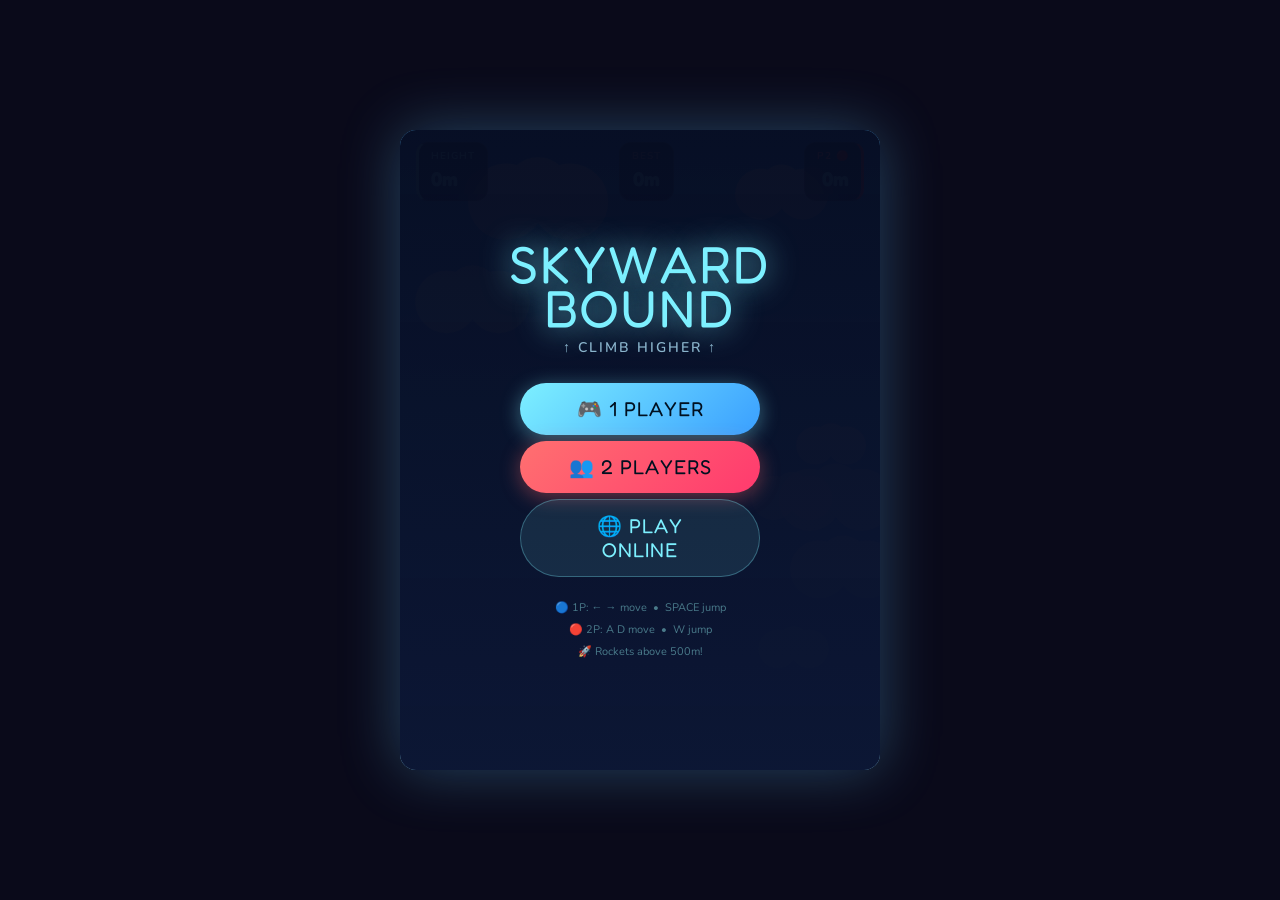
<file: index.html>
<!DOCTYPE html>
<html lang="en">

<head>
  <meta charset="UTF-8">
  <meta name="viewport" content="width=device-width, initial-scale=1.0, maximum-scale=1.0, user-scalable=no">
  <meta name="apple-mobile-web-app-capable" content="yes">
  <meta name="apple-mobile-web-app-status-bar-style" content="black-translucent">
  <meta name="theme-color" content="#0a0a1a">
  <title>Skyward Bound</title>
  <style>
    @import url('https://fonts.googleapis.com/css2?family=Fredoka+One&family=Nunito:wght@400;600;700;800&display=swap');

    * {
      margin: 0;
      padding: 0;
      box-sizing: border-box;
      -webkit-tap-highlight-color: transparent;
    }

    html,
    body {
      width: 100%;
      height: 100%;
      background: #0a0a1a;
      overflow: hidden;
      touch-action: none;
      font-family: 'Nunito', sans-serif;
      user-select: none;
      -webkit-user-select: none;
    }

    body {
      display: flex;
      justify-content: center;
      align-items: center;
    }

    #gameWrapper {
      position: relative;
      /* Fill screen on mobile, cap at 480x640 on desktop */
      width: min(100vw, calc(100vh * 0.75));
      height: min(100vh, calc(100vw * 1.333));
      max-width: 480px;
      max-height: 640px;
      overflow: hidden;
      border-radius: clamp(0px, 2vw, 16px);
      box-shadow: 0 0 60px rgba(100, 200, 255, 0.3);
    }

    canvas {
      display: block;
      width: 100%;
      height: 100%;
    }

    #hud {
      position: absolute;
      top: 0;
      left: 0;
      right: 0;
      padding: 12px 16px;
      display: flex;
      justify-content: space-between;
      align-items: flex-start;
      pointer-events: none;
      z-index: 10;
    }

    .hud-box {
      background: rgba(0, 0, 0, 0.45);
      backdrop-filter: blur(8px);
      border: 1px solid rgba(255, 255, 255, 0.15);
      border-radius: 12px;
      padding: 6px 12px;
      color: #fff;
      font-size: 13px;
      font-weight: 700;
      line-height: 1.5;
    }

    .hud-val {
      font-family: 'Fredoka One', cursive;
      font-size: 20px;
      color: #7df0ff;
    }

    .hud-label {
      font-size: 10px;
      color: #aaa;
      text-transform: uppercase;
      letter-spacing: 1px;
    }

    #powerupHud {
      position: absolute;
      bottom: 140px;
      right: 10px;
      display: flex;
      flex-direction: column;
      gap: 4px;
      z-index: 10;
      pointer-events: none;
    }

    .powerup-pill {
      background: rgba(0, 0, 0, 0.5);
      border: 1px solid rgba(255, 255, 255, 0.2);
      border-radius: 20px;
      padding: 4px 10px;
      font-size: 12px;
      font-weight: 700;
      color: #fff;
      display: flex;
      align-items: center;
      gap: 6px;
      animation: popIn 0.2s ease;
    }

    @keyframes popIn {
      from {
        transform: scale(0.7);
        opacity: 0;
      }

      to {
        transform: scale(1);
        opacity: 1;
      }
    }

    #overlay {
      position: absolute;
      inset: 0;
      display: flex;
      flex-direction: column;
      align-items: center;
      justify-content: center;
      z-index: 20;
      background: linear-gradient(180deg, rgba(5, 10, 30, 0.97) 0%, rgba(10, 20, 50, 0.99) 100%);
      padding: 16px;
      overflow-y: auto;
      transition: opacity 0.3s;
    }

    #overlay.hidden {
      opacity: 0;
      pointer-events: none;
    }

    .overlay-title {
      font-family: 'Fredoka One', cursive;
      font-size: clamp(36px, 10vw, 52px);
      color: #7df0ff;
      text-shadow: 0 0 30px rgba(125, 240, 255, 0.8);
      line-height: 1;
      margin-bottom: 4px;
      letter-spacing: 2px;
    }

    .overlay-sub {
      font-size: clamp(11px, 3vw, 14px);
      color: #8ab4cc;
      margin-bottom: 20px;
      font-weight: 600;
      letter-spacing: 2px;
      text-transform: uppercase;
      text-align: center;
    }

    .stat-row {
      display: flex;
      gap: 12px;
      margin-bottom: 16px;
      flex-wrap: wrap;
      justify-content: center;
    }

    .stat-box {
      background: rgba(125, 240, 255, 0.08);
      border: 1px solid rgba(125, 240, 255, 0.2);
      border-radius: 14px;
      padding: 10px 16px;
      text-align: center;
      min-width: 80px;
    }

    .stat-num {
      font-family: 'Fredoka One', cursive;
      font-size: clamp(22px, 6vw, 28px);
      color: #7df0ff;
    }

    .stat-lbl {
      font-size: 10px;
      color: #6a8a9a;
      text-transform: uppercase;
      letter-spacing: 1px;
    }

    .new-best {
      font-family: 'Fredoka One', cursive;
      font-size: 18px;
      color: #ffd700;
      text-shadow: 0 0 20px rgba(255, 215, 0, 0.6);
      margin-bottom: 12px;
      animation: goldPulse 1s ease infinite alternate;
    }

    @keyframes goldPulse {
      from {
        opacity: 0.7;
      }

      to {
        opacity: 1;
      }
    }

    .btn {
      background: linear-gradient(135deg, #7df0ff, #3a9fff);
      color: #001020;
      border: none;
      border-radius: 50px;
      padding: 14px 40px;
      font-family: 'Fredoka One', cursive;
      font-size: 20px;
      cursor: pointer;
      letter-spacing: 1px;
      margin: 6px;
      transition: transform 0.12s, box-shadow 0.12s;
      box-shadow: 0 4px 20px rgba(125, 240, 255, 0.4);
      min-height: 52px;
      touch-action: manipulation;
    }

    .btn:active {
      transform: scale(0.95);
    }

    .btn-secondary {
      background: rgba(255, 255, 255, 0.08);
      color: #7df0ff;
      border: 1px solid rgba(125, 240, 255, 0.3);
      box-shadow: none;
    }

    /* ── TOUCH CONTROLS ───────────────────────────────────────── */
    #touchControls {
      position: absolute;
      bottom: 0;
      left: 0;
      right: 0;
      height: 130px;
      pointer-events: none;
      z-index: 20;
      display: none;
      /* shown only on touch devices */
    }

    /* 1P layout: left d-pad + right jump */
    #touchControls.show-1p,
    #touchControls.show-online {
      display: block;
    }

    /* 2P layout: P1 left side + P2 right side */
    #touchControls.show-2p {
      display: block;
    }

    .tc-btn {
      position: absolute;
      border-radius: 50%;
      background: rgba(255, 255, 255, 0.12);
      border: 2px solid rgba(255, 255, 255, 0.25);
      display: flex;
      align-items: center;
      justify-content: center;
      font-size: 22px;
      pointer-events: all;
      touch-action: none;
      transition: background 0.08s;
      -webkit-tap-highlight-color: transparent;
      cursor: pointer;
    }

    .tc-btn:active,
    .tc-btn.pressed {
      background: rgba(125, 240, 255, 0.35);
      border-color: rgba(125, 240, 255, 0.7);
    }

    .tc-btn.p2-color:active,
    .tc-btn.p2-color.pressed {
      background: rgba(255, 100, 100, 0.35);
      border-color: rgba(255, 130, 130, 0.7);
    }

    /* 1P / Online: left arrow, right arrow, jump */
    #tc-left {
      width: 64px;
      height: 64px;
      bottom: 50px;
      left: 24px;
    }

    #tc-right {
      width: 64px;
      height: 64px;
      bottom: 50px;
      left: 100px;
    }

    #tc-jump {
      width: 72px;
      height: 72px;
      bottom: 44px;
      right: 28px;
      background: rgba(125, 240, 255, 0.15);
      border-color: rgba(125, 240, 255, 0.4);
    }

    /* 2P: P1 buttons on left, P2 buttons on right */
    #tc-p1-left {
      width: 54px;
      height: 54px;
      bottom: 56px;
      left: 10px;
    }

    #tc-p1-right {
      width: 54px;
      height: 54px;
      bottom: 56px;
      left: 74px;
    }

    #tc-p1-jump {
      width: 60px;
      height: 60px;
      bottom: 52px;
      left: 148px;
      background: rgba(125, 240, 255, 0.15);
      border-color: rgba(125, 240, 255, 0.4);
    }

    #tc-p2-left {
      width: 54px;
      height: 54px;
      bottom: 56px;
      right: 138px;
    }

    #tc-p2-right {
      width: 54px;
      height: 54px;
      bottom: 56px;
      right: 74px;
    }

    #tc-p2-jump {
      width: 60px;
      height: 60px;
      bottom: 52px;
      right: 10px;
      background: rgba(255, 100, 100, 0.15);
      border-color: rgba(255, 130, 130, 0.4);
    }

    /* Charge hint dot (shows when holding jump) */
    .tc-btn.charging {
      animation: pulse 0.4s infinite alternate;
    }

    @keyframes pulse {
      from {
        box-shadow: 0 0 0 0 rgba(125, 240, 255, 0.4);
      }

      to {
        box-shadow: 0 0 0 12px rgba(125, 240, 255, 0);
      }
    }

    #controls-hint {
      position: absolute;
      bottom: 8px;
      left: 50%;
      transform: translateX(-50%);
      font-size: 10px;
      color: rgba(255, 255, 255, 0.25);
      pointer-events: none;
      z-index: 10;
      white-space: nowrap;
    }

    #comboDisplay {
      position: absolute;
      top: 80px;
      left: 50%;
      transform: translateX(-50%);
      font-family: 'Fredoka One', cursive;
      font-size: 22px;
      color: #ffd700;
      text-shadow: 0 0 15px rgba(255, 215, 0, 0.8);
      pointer-events: none;
      z-index: 10;
      opacity: 0;
      transition: opacity 0.3s;
    }

    #chargeBar {
      position: absolute;
      bottom: 138px;
      left: 50%;
      transform: translateX(-50%);
      width: 120px;
      height: 10px;
      background: rgba(0, 0, 0, 0.4);
      border: 1px solid rgba(255, 255, 255, 0.2);
      border-radius: 10px;
      overflow: hidden;
      pointer-events: none;
      z-index: 10;
      opacity: 0;
      transition: opacity 0.2s;
    }

    #chargeBarFill {
      height: 100%;
      background: linear-gradient(90deg, #7df0ff, #ff7d3a);
      border-radius: 10px;
      width: 0%;
      transition: width 0.05s;
    }

    /* Overlay buttons bigger on mobile */
    #overlay {
      position: absolute;
      inset: 0;
      background: linear-gradient(180deg, rgba(5, 10, 30, 0.97) 0%, rgba(10, 20, 50, 0.99) 100%);
      display: flex;
      flex-direction: column;
      align-items: center;
      justify-content: center;
      z-index: 20;
      padding: 16px;
      overflow-y: auto;
    }

    #overlay.hidden {
      display: none;
    }

    #modeButtons {
      display: flex;
      flex-direction: column;
      align-items: center;
      gap: 4px;
      width: 100%;
    }

    #modeButtons .btn {
      width: min(260px, 85%);
      font-size: clamp(16px, 4vw, 20px);
    }

    .btn-sm {
      background: linear-gradient(135deg, #7df0ff, #3a9fff);
      color: #001020;
      border: none;
      border-radius: 50px;
      padding: 10px 24px;
      font-family: 'Fredoka One', cursive;
      font-size: 15px;
      cursor: pointer;
      margin-top: 6px;
      touch-action: manipulation;
      min-height: 44px;
    }

    .btn-sm:active {
      transform: scale(0.95);
    }

    .btn-sm:disabled {
      opacity: 0.4;
    }

    #onlineLobby {
      position: absolute;
      inset: 0;
      background: rgba(5, 10, 30, 0.97);
      backdrop-filter: blur(8px);
      display: flex;
      flex-direction: column;
      align-items: center;
      justify-content: center;
      z-index: 30;
      color: #fff;
      gap: 10px;
      padding: 16px;
      overflow-y: auto;
    }

    #onlineLobby.hidden {
      display: none;
    }

    .lobby-title {
      font-family: 'Fredoka One', cursive;
      font-size: clamp(20px, 5vw, 26px);
      color: #7df0ff;
    }

    .lobby-sub {
      font-size: 11px;
      color: #5a8a9a;
      letter-spacing: 1px;
      text-transform: uppercase;
    }

    .lobby-section {
      background: rgba(125, 240, 255, 0.06);
      border: 1px solid rgba(125, 240, 255, 0.18);
      border-radius: 14px;
      padding: 12px 16px;
      width: 100%;
      max-width: 320px;
      text-align: center;
    }

    .lobby-section h3 {
      font-size: 11px;
      color: #7df0ff;
      letter-spacing: 1px;
      text-transform: uppercase;
      margin-bottom: 8px;
    }

    .code-display {
      font-family: 'Fredoka One', cursive;
      font-size: clamp(24px, 6vw, 32px);
      color: #fff;
      letter-spacing: 6px;
      background: rgba(0, 0, 0, 0.4);
      border-radius: 10px;
      padding: 6px 14px;
      margin: 6px auto;
      display: inline-block;
      border: 1px solid rgba(125, 240, 255, 0.3);
    }

    .lobby-input {
      background: rgba(0, 0, 0, 0.5);
      border: 1px solid rgba(125, 240, 255, 0.3);
      border-radius: 10px;
      color: #fff;
      font-family: 'Fredoka One', cursive;
      font-size: clamp(20px, 5vw, 24px);
      letter-spacing: 4px;
      text-align: center;
      padding: 8px 10px;
      width: 160px;
      outline: none;
      text-transform: uppercase;
      min-height: 48px;
    }

    .lobby-input:focus {
      border-color: #7df0ff;
    }

    .lobby-status {
      font-size: 12px;
      color: #aaa;
      min-height: 16px;
      margin-top: 4px;
    }

    .status-ok {
      color: #7dff9a;
    }

    .status-err {
      color: #ff7070;
    }

    .status-wait {
      color: #ffd700;
    }

    .copy-btn {
      background: rgba(125, 240, 255, 0.12);
      border: 1px solid rgba(125, 240, 255, 0.25);
      color: #7df0ff;
      border-radius: 8px;
      padding: 6px 12px;
      font-size: 12px;
      cursor: pointer;
      margin-left: 6px;
      font-weight: 700;
      min-height: 36px;
    }

    #networkIndicator {
      position: absolute;
      top: 8px;
      left: 50%;
      transform: translateX(-50%);
      font-size: 11px;
      color: #7dff9a;
      background: rgba(0, 0, 0, 0.5);
      border-radius: 20px;
      padding: 2px 10px;
      pointer-events: none;
      z-index: 11;
      display: none;
    }
  </style>
</head>

<body>

  <div id="gameWrapper">
    <canvas id="canvas" width="480" height="640"></canvas>
    <div id="networkIndicator">🌐 Online</div>

    <!-- TOUCH CONTROLS — shown only on mobile -->
    <div id="touchControls">
      <!-- 1P / Online layout -->
      <button class="tc-btn" id="tc-left" ontouchstart="tcDown('p1l')" ontouchend="tcUp('p1l')">◀</button>
      <button class="tc-btn" id="tc-right" ontouchstart="tcDown('p1r')" ontouchend="tcUp('p1r')">▶</button>
      <button class="tc-btn" id="tc-jump" ontouchstart="tcDown('p1j')" ontouchend="tcUp('p1j')">▲</button>
      <!-- 2P layout (hidden by default, shown in 2P mode) -->
      <button class="tc-btn" id="tc-p1-left" ontouchstart="tcDown('p1l')" ontouchend="tcUp('p1l')"
        style="display:none">◀</button>
      <button class="tc-btn" id="tc-p1-right" ontouchstart="tcDown('p1r')" ontouchend="tcUp('p1r')"
        style="display:none">▶</button>
      <button class="tc-btn" id="tc-p1-jump" ontouchstart="tcDown('p1j')" ontouchend="tcUp('p1j')"
        style="display:none">▲</button>
      <button class="tc-btn p2-color" id="tc-p2-left" ontouchstart="tcDown('p2l')" ontouchend="tcUp('p2l')"
        style="display:none">◀</button>
      <button class="tc-btn p2-color" id="tc-p2-right" ontouchstart="tcDown('p2r')" ontouchend="tcUp('p2r')"
        style="display:none">▶</button>
      <button class="tc-btn p2-color" id="tc-p2-jump" ontouchstart="tcDown('p2j')" ontouchend="tcUp('p2j')"
        style="display:none">▲</button>
    </div>

    <!-- ONLINE LOBBY SCREEN -->
    <div id="onlineLobby" class="hidden">
      <div class="lobby-title">🌐 ONLINE MATCH</div>
      <div class="lobby-sub">Connect two players across the internet</div>

      <div class="lobby-section">
        <h3>🔵 Host — Create Room</h3>
        <div class="lobby-status" id="hostStatus">Click to generate your room code</div>
        <div id="codeWrap" style="display:none">
          <div class="code-display" id="myCode">----</div>
          <button class="copy-btn" onclick="copyCode()">Copy Link</button>
        </div>
        <button class="btn-sm" id="hostBtn" onclick="hostGame()">Generate Code</button>
      </div>

      <div style="color:#334;font-size:11px;letter-spacing:2px">— OR —</div>

      <div class="lobby-section">
        <h3>🔴 Join — Enter Room Code</h3>
        <input class="lobby-input" id="joinCodeInput" maxlength="4" placeholder="XXXX"
          oninput="this.value=this.value.toUpperCase()">
        <br>
        <button class="btn-sm" id="joinBtn" onclick="joinGame()">Join Game</button>
        <div class="lobby-status" id="joinStatus"></div>
      </div>

      <button class="btn-sm"
        style="background:rgba(255,255,255,0.08);color:#7df0ff;border:1px solid rgba(125,240,255,0.2);margin-top:4px"
        onclick="closeLobby()">← Back to Local</button>
    </div>

    <div id="hud">
      <div class="hud-box" style="border-left:3px solid #7df0ff">
        <div class="hud-label" id="p1Label" style="color:#7df0ff">HEIGHT</div>
        <div class="hud-val" id="heightVal">0m</div>
      </div>
      <div class="hud-box" style="text-align:center">
        <div class="hud-label">Best</div>
        <div class="hud-val" id="bestVal">0m</div>
      </div>
      <div class="hud-box" id="p2HudBox" style="text-align:right;border-right:3px solid #ff7070">
        <div class="hud-label" style="color:#ff9090">P2 🔴</div>
        <div class="hud-val" id="height2Val">0m</div>
      </div>
    </div>

    <div id="comboDisplay"></div>
    <div id="powerupHud"></div>
    <div id="chargeBar">
      <div id="chargeBarFill"></div>
    </div>

    <div id="controls-hint">
      P1: ← → + SPACE &nbsp;|&nbsp; P2: A D + W
    </div>

    <div id="overlay">
      <div class="overlay-title" id="overlayTitle">SKYWARD</div>
      <div class="overlay-title" style="margin-top:-12px">BOUND</div>
      <div class="overlay-sub" id="overlaySub">↑ Climb Higher ↑</div>

      <!-- End-of-game stats (shown after death) -->
      <div class="stat-row" id="statRow" style="display:none">
        <div class="stat-box" id="statWinnerBox" style="display:none;border-color:rgba(125,240,255,0.4)">
          <div class="stat-num" id="endWinner" style="font-size:20px">—</div>
          <div class="stat-lbl">Winner</div>
        </div>
        <div class="stat-box">
          <div class="stat-num" id="endHeight">0</div>
          <div class="stat-lbl" id="endHeightLbl">Height</div>
        </div>
        <div class="stat-box" id="endHeight2Box" style="display:none">
          <div class="stat-num" id="endHeight2">0</div>
          <div class="stat-lbl">P2 Height</div>
        </div>
      </div>
      <div class="new-best" id="newBest" style="display:none">🏆 NEW BEST!</div>

      <!-- Mode buttons (shown on title / after game) -->
      <div id="modeButtons">
        <button class="btn" id="play1Btn" style="display:block;width:240px;margin:6px auto">🎮 1 PLAYER</button>
        <button class="btn" id="play2Btn"
          style="display:block;width:240px;margin:6px auto;background:linear-gradient(135deg,#ff7070,#ff3a6e);box-shadow:0 4px 20px rgba(255,100,100,0.4)">👥
          2 PLAYERS</button>
        <button class="btn" id="onlineBtn"
          style="display:block;width:240px;margin:6px auto;background:rgba(125,240,255,0.1);color:#7df0ff;border:1px solid rgba(125,240,255,0.3);box-shadow:none">🌐
          PLAY ONLINE</button>
      </div>

      <!-- Shown after a game ends — play again in same mode -->
      <button class="btn" id="playAgainBtn" style="display:none;width:220px">▶ PLAY AGAIN</button>
      <button class="btn" id="backToMenuBtn"
        style="display:none;width:220px;margin-top:4px;background:rgba(255,255,255,0.07);color:#aaa;border:1px solid rgba(255,255,255,0.12);box-shadow:none">☰
        Main Menu</button>

      <div style="color:#4a7a8a;font-size:11px;margin-top:14px;text-align:center;line-height:2" id="controlsText">
        🔵 1P: ← → move &nbsp;•&nbsp; SPACE jump<br>
        🔴 2P: A D move &nbsp;•&nbsp; W jump<br>
        🚀 Rockets above 500m!
      </div>
    </div>
  </div>

  <script>
    const canvas = document.getElementById('canvas');
    const ctx = canvas.getContext('2d');
    const W = 480, H = 640;

    // ─── PHYSICS ───────────────────────────────────────────────────────────
    const PHYS = {
      GRAVITY: 0.32, MAX_FALL: 11, MOVE_SPEED: 52,
      JUMP: -11.5, CHARGE_MAX: -17,
      CHARGE_FRAMES: 45, COYOTE: 8, JUMP_BUFFER: 10,
      WALL_JUMP_X: 3.5, WALL_JUMP_Y: -10.5, WALL_SLIDE: 1.2,
      FRICTION: 0.58, AIR_FRICTION: 0.65
    };

    // ─── INPUT ─────────────────────────────────────────────────────────────
    const keys = {};
    const justPressed = {};
    const justReleased = {};
    document.addEventListener('keydown', e => {
      if (!keys[e.code]) justPressed[e.code] = true;
      keys[e.code] = true;
      if (['Space', 'ArrowUp', 'ArrowLeft', 'ArrowRight', 'KeyW', 'KeyA', 'KeyD'].includes(e.code)) {
        e.preventDefault();
        initAudio();
      }
    });
    document.addEventListener('keyup', e => {
      keys[e.code] = false;
      justReleased[e.code] = true;
    });

    // Touch support — buttons + swipe
    let touchLeft = false, touchRight = false, touchJump = false, touchJustJump = false;
    let tcP2Left = false, tcP2Right = false, tcP2Jump = false, tcP2JustJump = false;

    function tcDown(id) {
      initAudio();
      if (id === 'p1l') touchLeft = true;
      else if (id === 'p1r') touchRight = true;
      else if (id === 'p1j') { touchJump = true; touchJustJump = true; }
      else if (id === 'p2l') tcP2Left = true;
      else if (id === 'p2r') tcP2Right = true;
      else if (id === 'p2j') { tcP2Jump = true; tcP2JustJump = true; }
      // visual feedback
      const el = document.getElementById('tc-' + id.replace('p1l', 'left').replace('p1r', 'right').replace('p1j', 'jump')
        .replace('p2l', 'p2-left').replace('p2r', 'p2-right').replace('p2j', 'p2-jump'));
      if (el) el.classList.add('pressed');
    }
    function tcUp(id) {
      if (id === 'p1l') touchLeft = false;
      else if (id === 'p1r') touchRight = false;
      else if (id === 'p1j') touchJump = false;
      else if (id === 'p2l') tcP2Left = false;
      else if (id === 'p2r') tcP2Right = false;
      else if (id === 'p2j') tcP2Jump = false;
      const el = document.getElementById('tc-' + id.replace('p1l', 'left').replace('p1r', 'right').replace('p1j', 'jump')
        .replace('p2l', 'p2-left').replace('p2r', 'p2-right').replace('p2j', 'p2-jump'));
      if (el) el.classList.remove('pressed');
    }

    // Detect touch device and show/update touch controls
    let isTouchDevice = false;
    function detectTouch() {
      isTouchDevice = true;
      updateTouchLayout();
    }
    window.addEventListener('touchstart', detectTouch, { once: true, passive: true });

    function updateTouchLayout() {
      const tc = document.getElementById('touchControls');
      if (!isTouchDevice || !gameRunning) { tc.classList.remove('show-1p', 'show-2p', 'show-online'); return; }
      const is2p = gameMode === '2p';
      // 1P buttons
      ['tc-left', 'tc-right', 'tc-jump'].forEach(id => {
        document.getElementById(id).style.display = is2p ? 'none' : '';
      });
      // 2P buttons
      ['tc-p1-left', 'tc-p1-right', 'tc-p1-jump', 'tc-p2-left', 'tc-p2-right', 'tc-p2-jump'].forEach(id => {
        document.getElementById(id).style.display = is2p ? '' : 'none';
      });
      tc.className = is2p ? 'show-2p' : (gameMode === 'online' ? 'show-online' : 'show-1p');
    }

    // Prevent canvas scrolling on mobile
    canvas.addEventListener('touchstart', e => e.preventDefault(), { passive: false });
    canvas.addEventListener('touchmove', e => e.preventDefault(), { passive: false });

    // ─── UTILS ─────────────────────────────────────────────────────────────
    function rand(a, b) { return a + Math.random() * (b - a); }
    function clamp(v, a, b) { return Math.max(a, Math.min(b, v)); }
    function lerp(a, b, t) { return a + (b - a) * t; }

    // ─── PARTICLES ─────────────────────────────────────────────────────────
    const particles = [];
    function spawnParticles(x, y, color, count = 8, opts = {}) {
      for (let i = 0; i < count; i++) {
        const angle = rand(0, Math.PI * 2);
        const speed = rand(opts.minSpeed || 1, opts.maxSpeed || 5);
        particles.push({
          x, y,
          vx: Math.cos(angle) * speed,
          vy: Math.sin(angle) * speed + (opts.upBias || 0),
          life: 1, decay: rand(0.03, 0.07),
          size: rand(opts.minSize || 2, opts.maxSize || 5),
          color, gravity: opts.gravity !== undefined ? opts.gravity : 0.15
        });
      }
    }

    function updateParticles() {
      for (let i = particles.length - 1; i >= 0; i--) {
        const p = particles[i];
        p.x += p.vx; p.y += p.vy;
        p.vy += p.gravity;
        p.life -= p.decay;
        if (p.life <= 0) particles.splice(i, 1);
      }
    }

    function drawParticles() {
      for (const p of particles) {
        ctx.save();
        ctx.globalAlpha = p.life;
        ctx.fillStyle = p.color;
        ctx.beginPath();
        ctx.arc(p.x, p.y, p.size * p.life, 0, Math.PI * 2);
        ctx.fill();
        ctx.restore();
      }
    }

    // ─── FLOATING TEXT ─────────────────────────────────────────────────────
    const floatTexts = [];
    function spawnFloatText(txt, x, y, color = '#ffd700') {
      floatTexts.push({ txt, x, y, life: 1, vy: -1.5, color });
    }
    function updateFloatTexts() {
      for (let i = floatTexts.length - 1; i >= 0; i--) {
        const f = floatTexts[i]; f.y += f.vy; f.life -= 0.025;
        if (f.life <= 0) floatTexts.splice(i, 1);
      }
    }
    function drawFloatTexts(camY) {
      for (const f of floatTexts) {
        ctx.save();
        ctx.globalAlpha = f.life;
        ctx.fillStyle = f.color;
        ctx.font = "bold 16px 'Fredoka One', cursive";
        ctx.textAlign = 'center';
        ctx.fillText(f.txt, f.x, f.y - camY);
        ctx.restore();
      }
    }

    // ─── SCREEN SHAKE ──────────────────────────────────────────────────────
    let shakeIntensity = 0, shakeDuration = 0;
    function screenShake(intensity, duration) {
      shakeIntensity = Math.max(shakeIntensity, intensity);
      shakeDuration = Math.max(shakeDuration, duration);
    }

    // ─── COINS ─────────────────────────────────────────────────────────────
    const coins = [];
    function spawnCoin(x, y, type = 'normal') {
      coins.push({ x, y, type, collected: false, bob: rand(0, Math.PI * 2) });
    }
    function updateCoins(leadPlayer) {
      for (const c of coins) {
        if (c.collected) continue;
        c.bob += 0.08;
        for (const pl of players) {
          if (pl.dead) continue;
          const dx = pl.x - c.x, dy = pl.y - c.y;
          if (Math.sqrt(dx * dx + dy * dy) < 20) {
            c.collected = true;
            const pts = c.type === 'gold' ? 50 : c.type === 'gem' ? 100 : 10;
            score += pts;
            pl.coinsCollected++;
            spawnParticles(c.x, c.y, c.type === 'gem' ? '#a78fff' : c.type === 'gold' ? '#ffd700' : '#ffe066', 6, { upBias: -2, gravity: 0.1 });
            spawnFloatText(c.type === 'gem' ? '+100💎' : c.type === 'gold' ? '+50⭐' : '+10', c.x, c.y - cameraY);
            playSound('coin');
            break;
          }
        }
      }
      for (let i = coins.length - 1; i >= 0; i--) {
        if (coins[i].collected || coins[i].y > leadPlayer.y + 700) coins.splice(i, 1);
      }
    }

    // ─── POWER UPS ─────────────────────────────────────────────────────────
    const POWERUP_TYPES = ['feather', 'speed', 'shield', 'slowtime', 'magnet'];
    const powerupItems = [];
    const activePowerups = {};

    function spawnPowerup(x, y) {
      const type = POWERUP_TYPES[Math.floor(Math.random() * POWERUP_TYPES.length)];
      powerupItems.push({ x, y, type, collected: false, bob: rand(0, Math.PI * 2) });
    }

    function updatePowerups(leadPlayer) {
      for (const p of powerupItems) {
        if (p.collected) continue;
        p.bob += 0.06;
        for (const pl of players) {
          if (pl.dead) continue;
          const dx = pl.x - p.x, dy = pl.y - p.y;
          if (Math.sqrt(dx * dx + dy * dy) < 22) {
            p.collected = true;
            activatePowerup(p.type);
            spawnParticles(p.x, p.y, getPowerupColor(p.type), 12, { upBias: -2, minSpeed: 2, maxSpeed: 6 });
            playSound('powerup');
            break;
          }
        }
      }
      for (let i = powerupItems.length - 1; i >= 0; i--) {
        if (powerupItems[i].collected || powerupItems[i].y > leadPlayer.y + 700) powerupItems.splice(i, 1);
      }
      const now = Date.now();
      for (const k of Object.keys(activePowerups)) {
        if (now > activePowerups[k].expiry) delete activePowerups[k];
      }
      updatePowerupHUD();
    }

    function activatePowerup(type) {
      const durations = { feather: 25000, speed: 12000, shield: 30000, slowtime: 8000, magnet: 20000 };
      activePowerups[type] = { expiry: Date.now() + durations[type] };
      if (type === 'slowtime') gameSpeed = 0.4;
    }

    function getPowerupColor(type) {
      return { feather: '#7df0ff', speed: '#ff7d3a', shield: '#80ff80', slowtime: '#d0a0ff', magnet: '#ffaa00' }[type] || '#fff';
    }

    function getPowerupEmoji(type) {
      return { feather: '🪶', speed: '⚡', shield: '🛡️', slowtime: '⏱', magnet: '🧲' }[type] || '✨';
    }

    function updatePowerupHUD() {
      const hud = document.getElementById('powerupHud');
      hud.innerHTML = '';
      const now = Date.now();
      for (const [k, v] of Object.entries(activePowerups)) {
        const secs = Math.ceil((v.expiry - now) / 1000);
        const el = document.createElement('div');
        el.className = 'powerup-pill';
        el.style.borderColor = getPowerupColor(k);
        el.innerHTML = `${getPowerupEmoji(k)} ${secs}s`;
        hud.appendChild(el);
      }
    }

    // ─── PLATFORMS ─────────────────────────────────────────────────────────
    const platforms = [];
    let highestPlatformY = 0;

    const PLAT_TYPES = { NORMAL: 0, MOVING: 1, BREAKING: 2, BOUNCY: 3, ONESHOT: 4 };
    const PLAT_COLORS = {
      0: { top: '#4dcc6b', body: '#2d9e48' },
      1: { top: '#f5c542', body: '#c99a1a' },
      2: { top: '#e06060', body: '#a03030' },
      3: { top: '#55bbff', body: '#2277cc' },
      4: { top: '#bb77ff', body: '#7733bb' }
    };

    function createPlatform(x, y, w, type = PLAT_TYPES.NORMAL) {
      const p = {
        x, y, w, h: 14, type,
        moveDir: 1, moveRange: 80, moveSpeed: rand(0.8, 2), moveOriginX: x,
        breakTimer: -1, broken: false, bobPhase: rand(0, Math.PI * 2),
        used: false
      };
      if (type === PLAT_TYPES.MOVING) {
        p.moveRange = rand(50, 130);
        p.moveSpeed = rand(0.8, 2.2);
      }
      return p;
    }

    function updatePlatforms() {
      for (const p of platforms) {
        if (p.type === PLAT_TYPES.MOVING) {
          p.x += p.moveDir * p.moveSpeed;
          if (Math.abs(p.x - p.moveOriginX) > p.moveRange) p.moveDir *= -1;
        }
        if (p.breakTimer > 0) {
          p.breakTimer--;
          if (p.breakTimer <= 0) p.broken = true;
        }
      }
      for (let i = platforms.length - 1; i >= 0; i--) {
        const refY = players && players.length ? Math.min(...players.map(pl => pl.y)) : 0;
        if (platforms[i].broken || platforms[i].y > refY + 700) platforms.splice(i, 1);
      }
    }

    function generatePlatforms(upToY) {
      while (highestPlatformY > upToY - 1200) {
        const difficulty = Math.min(10, Math.max(0, -highestPlatformY / 400));

        // Gaps get BIGGER as you go higher (harder)
        const minGap = 80 + difficulty * 12;
        const maxGap = 140 + difficulty * 18;
        const y = highestPlatformY - rand(minGap, maxGap);

        // Platforms get NARROWER as you go higher
        const w = Math.max(40, rand(90 - difficulty * 4, 115 - difficulty * 5));
        const x = rand(20, W - w - 20);

        // Weighted type selection — more hazard types higher up
        let type = PLAT_TYPES.NORMAL;
        const r = Math.random() * 100;
        const movW = difficulty * 4;
        const brW = difficulty * 3;
        const bnW = 8;
        const osW = 6;
        if (r < movW) type = PLAT_TYPES.MOVING;
        else if (r < movW + brW) type = PLAT_TYPES.BREAKING;
        else if (r < movW + brW + bnW) type = PLAT_TYPES.BOUNCY;
        else if (r < movW + brW + bnW + osW) type = PLAT_TYPES.ONESHOT;

        platforms.push(createPlatform(x, y, w, type));

        // Fewer coins higher up
        if (Math.random() < 0.3) {
          const coinType = Math.random() < 0.05 ? 'gem' : Math.random() < 0.15 ? 'gold' : 'normal';
          spawnCoin(x + w / 2 + rand(-25, 25), y - 25, coinType);
        }
        if (Math.random() < 0.04) spawnPowerup(x + w / 2, y - 35);

        highestPlatformY = y;
      }
    }

    // ─── PLAYERS ───────────────────────────────────────────────────────────
    function makePlayer(x, y, color, bodyColor, id) {
      return {
        id, x, y, vx: 0, vy: 0, w: 26, h: 34,
        onGround: false, onWall: null,
        coyoteTimer: 0, jumpBufferTimer: 0,
        chargeTimer: 0, isCharging: false,
        dead: false, invincible: 0,
        squash: 1, facing: 1, trail: [],
        wallJumpLock: 0, _usedDouble: false,
        color, bodyColor,
        maxHeight: 0, coinsCollected: 0
      };
    }

    let players = [];
    let p1, p2;

    let score = 0, coinsCollected = 0;
    let highScore = parseInt(localStorage.getItem('skyward_best') || '0');
    let maxHeight = 0;
    let cameraY = 0;
    let gameSpeed = 1;
    let gameRunning = false;
    let combo = 0;
    let frameCount = 0;

    // Network stubs — filled in by the networking section below
    let isOnline = false;
    let netSendTimer = 0;
    let gameMode = '1p'; // '1p' | '2p' | 'online'

    // ─── ROCKETS ───────────────────────────────────────────────────────────
    const rockets = [];
    let rocketSpawnTimer = 0;

    function spawnRocket(camY, leadHeight) {
      // Only spawn above 500m
      if (leadHeight < 500) return;
      const fromLeft = Math.random() < 0.5;
      const targetY = camY + rand(H * 0.1, H * 0.85);
      const speed = 3.5 + Math.min(leadHeight / 800, 5);
      rockets.push({
        x: fromLeft ? -20 : W + 20,
        y: targetY,
        vx: fromLeft ? speed : -speed,
        vy: rand(-0.5, 0.5),
        w: 36, h: 14,
        fromLeft,
        trail: [],
        exploding: false, explodeTimer: 0
      });
    }

    function updateRockets(camY, leadHeight) {
      rocketSpawnTimer--;
      // Spawn faster at higher altitude
      const spawnRate = Math.max(60, 220 - Math.floor(leadHeight / 30));
      if (rocketSpawnTimer <= 0) {
        spawnRocket(camY, leadHeight);
        rocketSpawnTimer = spawnRate + Math.floor(rand(0, 60));
      }

      for (let i = rockets.length - 1; i >= 0; i--) {
        const r = rockets[i];
        if (r.exploding) {
          r.explodeTimer--;
          if (r.explodeTimer <= 0) rockets.splice(i, 1);
          continue;
        }
        r.x += r.vx;
        r.y += r.vy;
        r.trail.push({ x: r.x, y: r.y, life: 1 });
        if (r.trail.length > 12) r.trail.shift();
        for (const t of r.trail) t.life -= 0.1;

        // Check collision with each live player
        for (const pl of players) {
          if (pl.dead) continue;
          const pl_l = pl.x - pl.w / 2, pl_r = pl.x + pl.w / 2;
          const pl_t = pl.y - pl.h, pl_b = pl.y;
          const r_l = r.x - r.w / 2, r_r = r.x + r.w / 2;
          const r_t = r.y - r.h / 2, r_b = r.y + r.h / 2;
          if (pl_r > r_l && pl_l < r_r && pl_b > r_t && pl_t < r_b) {
            // Hit!
            r.exploding = true; r.explodeTimer = 20;
            spawnParticles(r.x, r.y, '#ff6600', 16, { upBias: -2, minSpeed: 2, maxSpeed: 7, gravity: 0.2 });
            spawnParticles(r.x, r.y, '#ffcc00', 10, { upBias: -1, minSpeed: 1, maxSpeed: 4, gravity: 0.15 });
            killPlayer(pl);
            break;
          }
        }

        // Off screen — remove
        if (r.x < -60 || r.x > W + 60 || r.y < camY - 100 || r.y > camY + H + 100) {
          rockets.splice(i, 1);
        }
      }
    }

    function drawRockets(camY) {
      for (const r of rockets) {
        const dy = r.y - camY;
        if (dy < -60 || dy > H + 60) continue;

        if (r.exploding) {
          const prog = 1 - r.explodeTimer / 20;
          ctx.save();
          ctx.globalAlpha = 1 - prog;
          for (let ring = 0; ring < 3; ring++) {
            ctx.strokeStyle = ring === 0 ? '#ff4400' : ring === 1 ? '#ffaa00' : '#ffffff';
            ctx.lineWidth = 3 - ring;
            ctx.beginPath();
            ctx.arc(r.x, dy, (prog * 30) + ring * 8, 0, Math.PI * 2);
            ctx.stroke();
          }
          ctx.restore();
          continue;
        }

        // Trail
        for (let i = 0; i < r.trail.length; i++) {
          const t = r.trail[i];
          const tdy = t.y - camY;
          ctx.save();
          ctx.globalAlpha = t.life * 0.6;
          ctx.fillStyle = i % 2 === 0 ? '#ff6600' : '#ffcc00';
          ctx.beginPath();
          ctx.arc(t.x + (r.fromLeft ? -16 : 16), tdy, (i / r.trail.length) * 5 + 1, 0, Math.PI * 2);
          ctx.fill();
          ctx.restore();
        }

        // Rocket body
        ctx.save();
        ctx.translate(r.x, dy);
        ctx.scale(r.fromLeft ? 1 : -1, 1);

        // Body
        ctx.fillStyle = '#ccccdd';
        ctx.beginPath();
        ctx.roundRect(-r.w / 2, -r.h / 2, r.w * 0.75, r.h, 3);
        ctx.fill();

        // Nose cone
        ctx.fillStyle = '#ff3333';
        ctx.beginPath();
        ctx.moveTo(r.w * 0.25, -r.h / 2);
        ctx.lineTo(r.w * 0.5 + 2, 0);
        ctx.lineTo(r.w * 0.25, r.h / 2);
        ctx.closePath();
        ctx.fill();

        // Fin
        ctx.fillStyle = '#9999bb';
        ctx.beginPath();
        ctx.moveTo(-r.w / 2, -r.h / 2);
        ctx.lineTo(-r.w / 2 - 8, -r.h);
        ctx.lineTo(-r.w / 2 + 4, -r.h / 2);
        ctx.closePath();
        ctx.fill();
        ctx.beginPath();
        ctx.moveTo(-r.w / 2, r.h / 2);
        ctx.lineTo(-r.w / 2 - 8, r.h);
        ctx.lineTo(-r.w / 2 + 4, r.h / 2);
        ctx.closePath();
        ctx.fill();

        // Window
        ctx.fillStyle = '#88ddff';
        ctx.beginPath();
        ctx.arc(r.w * 0.05, 0, 4, 0, Math.PI * 2);
        ctx.fill();

        // Engine flame
        ctx.fillStyle = '#ff6600';
        ctx.beginPath();
        ctx.moveTo(-r.w / 2, -4);
        ctx.lineTo(-r.w / 2 - rand(6, 14), 0);
        ctx.lineTo(-r.w / 2, 4);
        ctx.closePath();
        ctx.fill();

        ctx.restore();
      }
    }

    // ─── SOUNDS ────────────────────────────────────────────────────────────
    const AudioCtx = window.AudioContext || window.webkitAudioContext;
    let audioCtx = null;

    function initAudio() {
      if (!audioCtx) audioCtx = new AudioCtx();
    }

    function playSound(type) {
      if (!audioCtx) return;
      try {
        const osc = audioCtx.createOscillator();
        const gain = audioCtx.createGain();
        osc.connect(gain); gain.connect(audioCtx.destination);
        const now = audioCtx.currentTime;
        const sounds = {
          jump: () => { osc.frequency.setValueAtTime(320, now); osc.frequency.linearRampToValueAtTime(520, now + 0.08); gain.gain.setValueAtTime(0.15, now); gain.gain.exponentialRampToValueAtTime(0.001, now + 0.15); osc.type = 'sine'; },
          walljump: () => { osc.frequency.setValueAtTime(450, now); osc.frequency.linearRampToValueAtTime(700, now + 0.1); gain.gain.setValueAtTime(0.15, now); gain.gain.exponentialRampToValueAtTime(0.001, now + 0.18); osc.type = 'square'; },
          land: () => { osc.frequency.setValueAtTime(200, now); osc.frequency.linearRampToValueAtTime(100, now + 0.07); gain.gain.setValueAtTime(0.12, now); gain.gain.exponentialRampToValueAtTime(0.001, now + 0.1); osc.type = 'sine'; },
          coin: () => { osc.frequency.setValueAtTime(880, now); osc.frequency.linearRampToValueAtTime(1200, now + 0.06); gain.gain.setValueAtTime(0.1, now); gain.gain.exponentialRampToValueAtTime(0.001, now + 0.12); osc.type = 'sine'; },
          powerup: () => { osc.frequency.setValueAtTime(440, now); osc.frequency.linearRampToValueAtTime(880, now + 0.15); osc.frequency.linearRampToValueAtTime(1320, now + 0.3); gain.gain.setValueAtTime(0.15, now); gain.gain.exponentialRampToValueAtTime(0.001, now + 0.4); osc.type = 'sine'; },
          die: () => { osc.frequency.setValueAtTime(400, now); osc.frequency.linearRampToValueAtTime(80, now + 0.4); gain.gain.setValueAtTime(0.2, now); gain.gain.exponentialRampToValueAtTime(0.001, now + 0.5); osc.type = 'sawtooth'; },
          bounce: () => { osc.frequency.setValueAtTime(600, now); osc.frequency.linearRampToValueAtTime(1000, now + 0.1); gain.gain.setValueAtTime(0.18, now); gain.gain.exponentialRampToValueAtTime(0.001, now + 0.2); osc.type = 'sine'; },
        };
        if (sounds[type]) { sounds[type](); osc.start(now); osc.stop(now + 0.5); }
      } catch (e) { }
    }

    // ─── COLLISION ─────────────────────────────────────────────────────────
    function collidePlayerPlatforms(player) {
      const pl = player.x - player.w / 2;
      const pr = player.x + player.w / 2;
      const pt = player.y - player.h;
      const pb = player.y;

      player.onGround = false;
      player.onWall = null;

      for (const p of platforms) {
        if (p.broken) continue;
        const rl = p.x, rr = p.x + p.w;
        const rt = p.y, rb = p.y + p.h;

        if (pr <= rl || pl >= rr || pb <= rt || pt >= rb) continue;

        const overlapLeft = pr - rl;
        const overlapRight = rr - pl;
        const overlapTop = pb - rt;
        const overlapBottom = rb - pt;

        const minOverlap = Math.min(overlapLeft, overlapRight, overlapTop, overlapBottom);

        if (minOverlap === overlapTop && player.vy >= 0) {
          player.y = rt;
          const wasMovingFast = player.vy > 6;
          player.vy = 0;
          player.onGround = true;
          if (p.type === PLAT_TYPES.BREAKING && p.breakTimer < 0) {
            p.breakTimer = 30;
            spawnParticles(p.x + p.w / 2, p.y, '#e06060', 4, { minSpeed: 1, maxSpeed: 3 });
          }
          if (p.type === PLAT_TYPES.BOUNCY) {
            player.vy = PHYS.JUMP * 1.6;
            spawnParticles(p.x + p.w / 2, p.y, '#55bbff', 10, { upBias: -3, gravity: 0.1 });
            playSound('bounce');
          }
          if (p.type === PLAT_TYPES.ONESHOT && !p.used) {
            p.used = true; p.breakTimer = 1;
          }
          if (wasMovingFast) {
            spawnParticles(player.x, player.y, '#fff', 5, { minSpeed: 1, maxSpeed: 3, gravity: 0.1 });
            playSound('land');
            player.squash = 0.6;
          }
        } else if (minOverlap === overlapBottom && player.vy < 0) {
          player.y = rb + player.h;
          player.vy = 0;
        } else if (minOverlap === overlapLeft && player.vx > 0) {
          player.x = rl - player.w / 2;
          player.vx = 0;
          player.onWall = 1;
        } else if (minOverlap === overlapRight && player.vx < 0) {
          player.x = rr + player.w / 2;
          player.vx = 0;
          player.onWall = -1;
        }
      }
    }

    // ─── BACKGROUND ────────────────────────────────────────────────────────
    function drawBackground() {
      const height = Math.max(0, maxHeight);
      const t = clamp(height / 3000, 0, 1);
      const t2 = clamp(height / 6000, 0, 1);

      const grad = ctx.createLinearGradient(0, 0, 0, H);
      if (height < 1500) {
        grad.addColorStop(0, '#4fa8e8');
        grad.addColorStop(1, '#87CEEB');
      } else if (height < 3000) {
        grad.addColorStop(0, '#e06030');
        grad.addColorStop(1, '#ff9966');
      } else if (height < 5000) {
        grad.addColorStop(0, '#1a0a3a');
        grad.addColorStop(1, '#4a1060');
      } else {
        grad.addColorStop(0, '#000010');
        grad.addColorStop(1, '#0d0d2b');
      }
      ctx.fillStyle = grad;
      ctx.fillRect(0, 0, W, H);

      // Stars at high altitude
      if (height > 2000) {
        const starAlpha = clamp((height - 2000) / 1000, 0, 1);
        ctx.save();
        ctx.globalAlpha = starAlpha;
        ctx.fillStyle = '#fff';
        const starSeed = 42;
        for (let i = 0; i < 80; i++) {
          const sx = ((i * 137.5 + 50) % W);
          const sy = ((i * 97.3 + 20) % H);
          const twinkle = Math.sin(frameCount * 0.05 + i) * 0.3 + 0.7;
          ctx.globalAlpha = starAlpha * twinkle;
          ctx.beginPath();
          ctx.arc(sx, sy, Math.random() * 0 + (i % 3 === 0 ? 1.5 : 0.8), 0, Math.PI * 2);
          ctx.fill();
        }
        ctx.restore();
      }

      // Clouds at low altitude
      if (height < 3000) {
        const cloudAlpha = clamp(1 - height / 3000, 0.1, 0.6);
        drawClouds(cloudAlpha);
      }
    }

    const cloudData = Array.from({ length: 8 }, (_, i) => ({
      x: rand(0, W), y: rand(50, H - 50),
      w: rand(60, 130), speed: rand(0.1, 0.3) * (Math.random() < 0.5 ? 1 : -1)
    }));

    function drawClouds(alpha) {
      ctx.save();
      ctx.globalAlpha = alpha;
      ctx.fillStyle = '#fff';
      for (const c of cloudData) {
        c.x += c.speed;
        if (c.x > W + 100) c.x = -100;
        if (c.x < -100) c.x = W + 100;
        // Parallax scroll
        const cloudY = ((c.y - cameraY * 0.3) % H + H) % H;
        drawCloudShape(c.x, cloudY, c.w);
      }
      ctx.restore();
    }

    function drawCloudShape(x, y, w) {
      ctx.beginPath();
      ctx.arc(x, y, w * 0.3, 0, Math.PI * 2);
      ctx.arc(x + w * 0.25, y - w * 0.1, w * 0.25, 0, Math.PI * 2);
      ctx.arc(x + w * 0.5, y, w * 0.3, 0, Math.PI * 2);
      ctx.fill();
    }

    function lerpColor(a, b, t) {
      const ah = a.replace('#', ''), bh = b.replace('#', '');
      const ar = parseInt(ah.substr(0, 2), 16), ag = parseInt(ah.substr(2, 2), 16), ab = parseInt(ah.substr(4, 2), 16);
      const br = parseInt(bh.substr(0, 2), 16), bg = parseInt(bh.substr(2, 2), 16), bb = parseInt(bh.substr(4, 2), 16);
      const rr = Math.round(lerp(ar, br, t)), rg = Math.round(lerp(ag, bg, t)), rb = Math.round(lerp(ab, bb, t));
      return `rgb(${rr},${rg},${rb})`;
    }

    // ─── DRAW PLAYER ───────────────────────────────────────────────────────
    function drawPlayer(player) {
      if (player.dead) return;
      const sx = player.squash;
      const sy = 2 - player.squash;

      // Trail
      player.trail.push({ x: player.x, y: player.y, t: 1 });
      if (player.trail.length > 8) player.trail.shift();
      for (const tr of player.trail) {
        tr.t -= 0.15;
        if (tr.t < 0) continue;
        ctx.save();
        ctx.globalAlpha = tr.t * 0.2;
        ctx.fillStyle = player.bodyColor;
        ctx.beginPath();
        ctx.ellipse(tr.x, tr.y - player.h / 2, player.w / 2 * 0.8, player.h / 2 * 0.8, 0, 0, Math.PI * 2);
        ctx.fill();
        ctx.restore();
      }

      ctx.save();
      ctx.translate(player.x, player.y - player.h / 2);
      ctx.scale(player.facing * sx, sy);

      // Shield aura
      if (activePowerups.shield) {
        ctx.save();
        ctx.globalAlpha = 0.35 + Math.sin(frameCount * 0.15) * 0.15;
        ctx.fillStyle = '#80ff80';
        ctx.beginPath();
        ctx.ellipse(0, player.h / 2, player.w * 0.8, player.h * 0.75, 0, 0, Math.PI * 2);
        ctx.fill();
        ctx.restore();
      }

      // Body
      const bodyColor = activePowerups.feather ? '#7df0ff' : activePowerups.speed ? '#ff7d3a' : player.bodyColor;
      ctx.fillStyle = bodyColor;
      ctx.beginPath();
      ctx.roundRect(-player.w / 2, 0, player.w, player.h, [8, 8, 6, 6]);
      ctx.fill();

      // Outline to differentiate players
      ctx.strokeStyle = player.color;
      ctx.lineWidth = 2;
      ctx.beginPath();
      ctx.roundRect(-player.w / 2, 0, player.w, player.h, [8, 8, 6, 6]);
      ctx.stroke();

      // Belly
      ctx.fillStyle = 'rgba(255,255,255,0.7)';
      ctx.beginPath();
      ctx.ellipse(2, player.h * 0.55, player.w * 0.28, player.h * 0.28, 0, 0, Math.PI * 2);
      ctx.fill();

      // Eye
      ctx.fillStyle = '#fff';
      ctx.beginPath();
      ctx.arc(player.w * 0.18, player.h * 0.28, 6, 0, Math.PI * 2);
      ctx.fill();
      ctx.fillStyle = '#111';
      ctx.beginPath();
      ctx.arc(player.w * 0.22, player.h * 0.28, 3, 0, Math.PI * 2);
      ctx.fill();
      ctx.fillStyle = '#fff';
      ctx.beginPath();
      ctx.arc(player.w * 0.26, player.h * 0.24, 1.5, 0, Math.PI * 2);
      ctx.fill();

      // Feet
      ctx.fillStyle = player.color;
      ctx.beginPath();
      ctx.roundRect(-player.w * 0.35, player.h * 0.82, player.w * 0.35, 6, 3);
      ctx.fill();
      ctx.beginPath();
      ctx.roundRect(player.w * 0.04, player.h * 0.82, player.w * 0.35, 6, 3);
      ctx.fill();

      ctx.restore();

      // Wall slide sparkles
      if (player.onWall && player.vy > 0) {
        spawnParticles(player.x + (player.onWall > 0 ? 14 : -14), player.y - rand(0, player.h),
          '#ffd700', 1, { minSpeed: 0.5, maxSpeed: 1.5, gravity: 0.05, upBias: 0 });
      }
    }

    // ─── DRAW PLATFORMS ────────────────────────────────────────────────────
    function drawPlatform(p, camY) {
      const drawY = p.y - camY;
      if (drawY < -20 || drawY > H + 20) return;
      const c = PLAT_COLORS[p.type];
      const shake = p.breakTimer > 0 ? (p.breakTimer % 4 < 2 ? 2 : -2) : 0;

      ctx.save();
      ctx.translate(shake, 0);

      // Platform body
      ctx.fillStyle = c.body;
      ctx.beginPath();
      ctx.roundRect(p.x, drawY + 4, p.w, p.h, [0, 0, 4, 4]);
      ctx.fill();

      // Platform top
      ctx.fillStyle = c.top;
      ctx.beginPath();
      ctx.roundRect(p.x, drawY, p.w, 8, [4, 4, 0, 0]);
      ctx.fill();

      // Type indicators
      if (p.type === PLAT_TYPES.MOVING) {
        ctx.fillStyle = 'rgba(0,0,0,0.3)';
        ctx.font = '10px sans-serif';
        ctx.textAlign = 'center';
        ctx.fillText('↔', p.x + p.w / 2, drawY + 10);
      }
      if (p.type === PLAT_TYPES.BOUNCY) {
        // Spring coils
        ctx.strokeStyle = '#2277cc';
        ctx.lineWidth = 2;
        for (let i = 0; i < 3; i++) {
          ctx.beginPath();
          ctx.moveTo(p.x + p.w * 0.25, drawY + 2 + i * 2.5);
          ctx.lineTo(p.x + p.w * 0.75, drawY + 2 + i * 2.5);
          ctx.stroke();
        }
      }
      if (p.type === PLAT_TYPES.BREAKING) {
        // Cracks
        ctx.strokeStyle = 'rgba(0,0,0,0.4)';
        ctx.lineWidth = 1;
        ctx.beginPath();
        ctx.moveTo(p.x + p.w * 0.3, drawY); ctx.lineTo(p.x + p.w * 0.5, drawY + 6);
        ctx.moveTo(p.x + p.w * 0.7, drawY); ctx.lineTo(p.x + p.w * 0.55, drawY + 8);
        ctx.stroke();
      }

      ctx.restore();
    }

    // ─── DRAW COINS ────────────────────────────────────────────────────────
    function drawCoin(c, camY) {
      const y = c.y - camY + Math.sin(c.bob) * 4;
      if (y < -20 || y > H + 20) return;
      ctx.save();
      ctx.fillStyle = c.type === 'gem' ? '#a78fff' : c.type === 'gold' ? '#ffd700' : '#ffe066';
      ctx.strokeStyle = c.type === 'gem' ? '#7755dd' : c.type === 'gold' ? '#cc9900' : '#ccaa00';
      ctx.lineWidth = 1.5;
      if (c.type === 'gem') {
        ctx.beginPath();
        ctx.moveTo(c.x, y - 8); ctx.lineTo(c.x + 6, y - 2); ctx.lineTo(c.x, y + 8);
        ctx.lineTo(c.x - 6, y - 2); ctx.closePath();
      } else {
        ctx.beginPath(); ctx.arc(c.x, y, c.type === 'gold' ? 7 : 5, 0, Math.PI * 2);
      }
      ctx.fill(); ctx.stroke();
      // Shine
      ctx.fillStyle = 'rgba(255,255,255,0.5)';
      ctx.beginPath(); ctx.arc(c.x - 2, y - 2, 2, 0, Math.PI * 2); ctx.fill();
      ctx.restore();
    }

    // ─── DRAW POWERUP ITEMS ────────────────────────────────────────────────
    function drawPowerupItem(p, camY) {
      const y = p.y - camY + Math.sin(p.bob) * 5;
      if (y < -20 || y > H + 20) return;
      ctx.save();
      ctx.globalAlpha = 0.9;
      const color = getPowerupColor(p.type);
      ctx.shadowColor = color;
      ctx.shadowBlur = 12;
      ctx.fillStyle = color;
      ctx.beginPath();
      ctx.arc(p.x, y, 12, 0, Math.PI * 2);
      ctx.fill();
      ctx.shadowBlur = 0;
      ctx.font = '14px serif';
      ctx.textAlign = 'center';
      ctx.textBaseline = 'middle';
      ctx.fillText(getPowerupEmoji(p.type), p.x, y);
      ctx.restore();
    }

    // ─── CHARGE BAR ────────────────────────────────────────────────────────
    function updateChargeBar() {
      const bar = document.getElementById('chargeBar');
      const fill = document.getElementById('chargeBarFill');
      const chargingPlayer = players && players.find(pl => pl && pl.isCharging && pl.chargeTimer > 0);
      if (chargingPlayer) {
        bar.style.opacity = '1';
        const pct = Math.min(chargingPlayer.chargeTimer / PHYS.CHARGE_FRAMES * 100, 100);
        fill.style.width = pct + '%';
        fill.style.background = `linear-gradient(90deg, ${chargingPlayer.bodyColor}, #ff7d3a)`;
      } else {
        bar.style.opacity = '0';
      }
    }

    // ─── COMBO ─────────────────────────────────────────────────────────────
    let comboTimer = 0;
    function updateComboDisplay() {
      const el = document.getElementById('comboDisplay');
      if (combo > 1) {
        el.style.opacity = '1';
        el.textContent = `×${combo} COMBO!`;
        comboTimer = 90;
      }
      if (comboTimer > 0) comboTimer--;
      else el.style.opacity = '0';
    }

    // ─── GAME INIT ─────────────────────────────────────────────────────────
    function initGame() {
      platforms.length = 0; coins.length = 0; powerupItems.length = 0;
      particles.length = 0; floatTexts.length = 0; rockets.length = 0;
      Object.keys(activePowerups).forEach(k => delete activePowerups[k]);

      const is1P = gameMode === '1p';

      p1 = makePlayer(is1P ? W / 2 : W / 2 - 30, 380, '#7df0ff', '#4d88ff', 1);

      if (is1P) {
        // Create a ghost P2 that is permanently dead — won't affect game logic
        p2 = makePlayer(W / 2, 380, '#ff7070', '#cc3333', 2);
        p2.dead = true;
      } else {
        p2 = makePlayer(W / 2 + 30, 380, '#ff7070', '#cc3333', 2);
      }
      players = [p1, p2];

      score = 0; maxHeight = 0; combo = 0;
      cameraY = 0; gameSpeed = 1; frameCount = 0;
      rocketSpawnTimer = 200;

      platforms.push(createPlatform(W / 2 - 70, 400, 140, PLAT_TYPES.NORMAL));
      platforms.push(createPlatform(W / 2 - 40, 300, 80, PLAT_TYPES.NORMAL));
      platforms.push(createPlatform(50, 200, 80, PLAT_TYPES.NORMAL));
      platforms.push(createPlatform(W - 150, 150, 80, PLAT_TYPES.NORMAL));
      highestPlatformY = 150;

      generatePlatforms(cameraY);
      gameRunning = true;

      // HUD visibility
      const is2P = !is1P;
      document.getElementById('p2HudBox').style.display = is2P ? '' : 'none';
      document.getElementById('p1Label').textContent = is2P ? 'P1 🔵' : 'HEIGHT';
      document.getElementById('p1Label').style.color = is2P ? '#7df0ff' : '#aee6ff';
      document.getElementById('controls-hint').textContent = is1P
        ? '← → move  •  SPACE / ↑ jump  •  hold = charge'
        : 'P1: ← → + SPACE  |  P2: A D + W';
    }

    // ─── PLAYER INPUT/PHYSICS UPDATE ───────────────────────────────────────
    function updateOnePlayer(pl, input, gs) {
      if (pl.dead) return;

      const { moveLeft, moveRight, jumpHeld, jumpJust } = input;
      const targetDir = (moveRight ? 1 : 0) - (moveLeft ? 1 : 0);
      if (Math.abs(targetDir) > 0) pl.facing = targetDir > 0 ? 1 : -1;

      let hSpeed = PHYS.MOVE_SPEED;
      if (activePowerups.speed) hSpeed *= 1.6;

      if (pl.wallJumpLock > 0) {
        pl.wallJumpLock--;
        pl.vx += targetDir * hSpeed * 0.04;
      } else {
        const accel = pl.onGround ? 0.08 : 0.05;
        pl.vx += (targetDir * hSpeed - pl.vx) * accel;
      }
      pl.vx *= pl.onGround ? PHYS.FRICTION : PHYS.AIR_FRICTION;

      if (jumpJust) pl.jumpBufferTimer = PHYS.JUMP_BUFFER;

      // Charge jump
      if (jumpHeld && pl.onGround) {
        pl.isCharging = true;
        pl.chargeTimer = Math.min(pl.chargeTimer + 1, PHYS.CHARGE_FRAMES);
        pl.squash = lerp(pl.squash, 0.75, 0.1);
      } else {
        if (pl.isCharging && !jumpHeld) {
          const chargeRatio = pl.chargeTimer / PHYS.CHARGE_FRAMES;
          const force = PHYS.JUMP + (PHYS.CHARGE_MAX - PHYS.JUMP) * chargeRatio;
          if (pl.onGround || pl.coyoteTimer > 0) {
            pl.vy = force;
            pl.onGround = false; pl.coyoteTimer = 0; pl.jumpBufferTimer = 0;
            pl.squash = 1.4;
            spawnParticles(pl.x, pl.y, pl.bodyColor, 8, { upBias: -2, gravity: 0.12 });
            playSound('jump');
          }
          pl.chargeTimer = 0;
        }
        pl.isCharging = false;
        if (pl.chargeTimer > 0 && !jumpHeld) pl.chargeTimer = 0;
      }

      // Normal jump / wall jump
      if (pl.jumpBufferTimer > 0 && !pl.isCharging) {
        if (pl.onGround || pl.coyoteTimer > 0) {
          pl.vy = PHYS.JUMP;
          pl.onGround = false; pl.coyoteTimer = 0; pl.jumpBufferTimer = 0;
          pl.squash = 1.35;
          spawnParticles(pl.x, pl.y, '#fff', 5, { upBias: -1.5, gravity: 0.12 });
          playSound('jump');
        } else if (pl.onWall) {
          pl.vx = -pl.onWall * PHYS.WALL_JUMP_X;
          pl.vy = PHYS.WALL_JUMP_Y;
          pl.wallJumpLock = 18;
          pl.jumpBufferTimer = 0;
          pl.squash = 1.3;
          spawnParticles(pl.x, pl.y, '#ffe066', 6, { upBias: -2, gravity: 0.1 });
          playSound('walljump');
        }
      }

      // Double jump (feather)
      if (jumpJust && !pl.onGround && !pl.onWall && activePowerups.feather && !pl._usedDouble) {
        pl.vy = PHYS.JUMP * 0.9;
        pl._usedDouble = true;
        spawnParticles(pl.x, pl.y, '#7df0ff', 8, { upBias: -2, gravity: 0.08 });
        playSound('jump');
      }
      if (pl.onGround) pl._usedDouble = false;

      // Wall slide
      if (pl.onWall && pl.vy > 0) pl.vy = Math.min(pl.vy, PHYS.WALL_SLIDE);

      // Gravity
      if (!pl.isCharging) {
        pl.vy += PHYS.GRAVITY * gs;
        pl.vy = Math.min(pl.vy, PHYS.MAX_FALL);
      }

      pl.x += pl.vx * gs;
      pl.y += pl.vy * gs;

      // Wrap horizontal
      if (pl.x > W + 20) pl.x = -20;
      if (pl.x < -20) pl.x = W + 20;

      const wasOnGround = pl.onGround;
      collidePlayerPlatforms(pl);
      if (wasOnGround && !pl.onGround) pl.coyoteTimer = PHYS.COYOTE;
      if (pl.coyoteTimer > 0) pl.coyoteTimer--;
      if (pl.jumpBufferTimer > 0) pl.jumpBufferTimer--;

      pl.squash = lerp(pl.squash, 1, 0.15);

      // Track height
      const h = Math.max(0, Math.floor(-pl.y + 400));
      if (h > pl.maxHeight) pl.maxHeight = h;

      // Fell off bottom
      if (pl.y > cameraY + H + 150) killPlayer(pl);
    }

    // ─── MAIN UPDATE ───────────────────────────────────────────────────────
    let lastTime = 0;

    function update(dt) {
      if (!gameRunning) return;

      if (activePowerups.slowtime) gameSpeed = lerp(gameSpeed, 0.4, 0.05);
      else gameSpeed = lerp(gameSpeed, 1, 0.08);
      const gs = gameSpeed;
      frameCount++;

      // P1 input: Arrow keys + Space + touch buttons
      const p1input = {
        moveLeft: keys['ArrowLeft'] || touchLeft,
        moveRight: keys['ArrowRight'] || touchRight,
        jumpHeld: keys['Space'] || keys['ArrowUp'] || touchJump,
        jumpJust: justPressed['Space'] || justPressed['ArrowUp'] || touchJustJump
      };
      touchJustJump = false;

      // P2 input: A D + W (local only; in online mode P2 uses arrow keys on their machine)
      const p2input = isOnline ? { moveLeft: false, moveRight: false, jumpHeld: false, jumpJust: false } : {
        moveLeft: keys['KeyA'] || tcP2Left,
        moveRight: keys['KeyD'] || tcP2Right,
        jumpHeld: keys['KeyW'] || tcP2Jump,
        jumpJust: justPressed['KeyW'] || tcP2JustJump
      };
      tcP2JustJump = false;

      // In online mode, joiner (p2) uses arrow keys for their own character
      if (isOnline && myNetRole === 'p2') {
        p2input.moveLeft = keys['ArrowLeft'];
        p2input.moveRight = keys['ArrowRight'];
        p2input.jumpHeld = keys['Space'] || keys['ArrowUp'];
        p2input.jumpJust = justPressed['Space'] || justPressed['ArrowUp'];
        // Block p1 input (host controls p1 on their machine)
        p1input.moveLeft = false; p1input.moveRight = false;
        p1input.jumpHeld = false; p1input.jumpJust = false;
      }

      if (!p1.dead) updateOnePlayer(p1, p1input, gs);
      if (!p2.dead) updateOnePlayer(p2, p2input, gs);

      // Online: override inputs — each side only controls their own player
      // (p1input/p2input are already set from keyboard above; in online mode
      //  the remote player's state comes from the network, not local keys)
      if (isOnline) {
        // Send my state every 2 frames
        netSendTimer++;
        if (netSendTimer >= 2) { netSendTimer = 0; sendNetState(); }
      }

      // Camera follows the highest living player
      const livePlayers = players.filter(p => !p.dead);
      let leadPlayer = livePlayers.length > 0
        ? livePlayers.reduce((a, b) => a.y < b.y ? a : b)
        : players.reduce((a, b) => a.maxHeight > b.maxHeight ? a : b);

      const targetCamY = leadPlayer.y - H * 0.55;
      cameraY = Math.min(cameraY, targetCamY);

      // Global maxHeight = best of both players
      maxHeight = gameMode === '1p' ? p1.maxHeight : Math.max(p1.maxHeight, p2.maxHeight);
      score = maxHeight;

      // HUD
      document.getElementById('heightVal').textContent = p1.maxHeight + 'm';
      if (gameMode !== '1p') document.getElementById('height2Val').textContent = p2.maxHeight + 'm';
      document.getElementById('bestVal').textContent = Math.max(highScore, maxHeight) + 'm';

      generatePlatforms(cameraY);
      updatePlatforms();
      updateCoins(leadPlayer);
      updatePowerups(leadPlayer);
      updateRockets(cameraY, maxHeight);
      updateParticles();
      updateFloatTexts();
      updateChargeBar();
      updateComboDisplay();

      Object.keys(justPressed).forEach(k => delete justPressed[k]);
      Object.keys(justReleased).forEach(k => delete justReleased[k]);
    }

    function killPlayer(pl) {
      if (pl.dead) return;
      pl.dead = true;
      spawnParticles(pl.x, pl.y, pl.bodyColor, 16, { upBias: -4, minSpeed: 2, maxSpeed: 7, gravity: 0.3 });
      playSound('die');
      if (pl.maxHeight > highScore) {
        highScore = pl.maxHeight;
        localStorage.setItem('skyward_best', highScore);
      }

      // In online mode, notify the other PC if it was us who died
      if (isOnline) {
        const myPlayer = myNetRole === 'p1' ? p1 : p2;
        if (pl === myPlayer) sendNetDie();
      }

      // 1P mode: only P1 exists — end immediately on P1 death
      if (gameMode === '1p') {
        if (gameRunning) { gameRunning = false; setTimeout(() => showOverlay(true), 800); }
        return;
      }

      // 2P / online: the other player wins immediately
      if (gameRunning) {
        gameRunning = false;
        setTimeout(() => showOverlay(true), 800);
      }
    }

    function showOverlay(died = false) {
      const overlay = document.getElementById('overlay');
      overlay.classList.remove('hidden');
      document.getElementById('networkIndicator').style.display = 'none';
      // Hide touch controls while overlay is showing
      const tc = document.getElementById('touchControls');
      if (tc) tc.className = '';

      if (died) {
        document.getElementById('overlayTitle').textContent = gameMode === '1p' ? 'YOU FELL!' : 'GAME OVER';
        document.getElementById('overlaySub').textContent = gameMode === '1p' ? '↑ Try to climb higher ↑' : 'Who climbed further?';
        document.getElementById('statRow').style.display = 'flex';
        document.getElementById('modeButtons').style.display = 'none';
        document.getElementById('playAgainBtn').style.display = 'block';
        document.getElementById('backToMenuBtn').style.display = 'block';
        document.getElementById('controlsText').style.display = 'none';

        if (gameMode === '1p') {
          // Solo stats
          document.getElementById('statWinnerBox').style.display = 'none';
          document.getElementById('endHeight2Box').style.display = 'none';
          document.getElementById('endHeight').textContent = p1.maxHeight + 'm';
          document.getElementById('endHeightLbl').textContent = 'Your Height';
          document.getElementById('newBest').style.display = p1.maxHeight >= highScore ? 'block' : 'none';
          document.getElementById('playAgainBtn').textContent = '▶ TRY AGAIN';
        } else {
          // 2P / online stats
          let winnerText = '🤝 DRAW!';
          if (p1.dead && !p2.dead) winnerText = '🔴 P2 WINS!';
          else if (p2.dead && !p1.dead) winnerText = '🔵 P1 WINS!';
          else if (p1.maxHeight > p2.maxHeight) winnerText = '🔵 P1 WINS!';
          else if (p2.maxHeight > p1.maxHeight) winnerText = '🔴 P2 WINS!';
          document.getElementById('statWinnerBox').style.display = '';
          document.getElementById('endWinner').textContent = winnerText;
          document.getElementById('endHeight2Box').style.display = '';
          document.getElementById('endHeight').textContent = p1.maxHeight + 'm';
          document.getElementById('endHeightLbl').textContent = 'P1 Height';
          document.getElementById('endHeight2').textContent = p2.maxHeight + 'm';
          document.getElementById('newBest').style.display = maxHeight >= highScore ? 'block' : 'none';
          document.getElementById('playAgainBtn').textContent = isOnline ? '▶ REMATCH' : '▶ PLAY AGAIN';
        }
      } else {
        // Title screen
        document.getElementById('overlayTitle').textContent = 'SKYWARD';
        document.getElementById('overlaySub').textContent = '↑ Climb Higher ↑';
        document.getElementById('statRow').style.display = 'none';
        document.getElementById('newBest').style.display = 'none';
        document.getElementById('modeButtons').style.display = 'block';
        document.getElementById('playAgainBtn').style.display = 'none';
        document.getElementById('backToMenuBtn').style.display = 'none';
        document.getElementById('controlsText').style.display = 'block';
        // Restore original RNG
        window.rand = (a, b) => a + Math.random() * (b - a);

        highScore = parseInt(localStorage.getItem('skyward_best') || '0');
        document.getElementById('bestVal').textContent = highScore + 'm';
      }
    }

    // ─── RENDER ────────────────────────────────────────────────────────────
    function render() {
      ctx.clearRect(0, 0, W, H);
      ctx.save();
      ctx.translate(0, 0);

      drawBackground();

      // Platform shadows
      ctx.save();
      for (const p of platforms) {
        const dy = p.y - cameraY;
        if (dy < -20 || dy > H + 20) continue;
        ctx.fillStyle = 'rgba(0,0,0,0.15)';
        ctx.beginPath();
        ctx.ellipse(p.x + p.w / 2, dy + p.h + 4, p.w * 0.4, 4, 0, 0, Math.PI * 2);
        ctx.fill();
      }
      ctx.restore();

      for (const p of platforms) drawPlatform(p, cameraY);
      for (const c of coins) drawCoin(c, cameraY);
      for (const p of powerupItems) drawPowerupItem(p, cameraY);

      // Rockets (screen space)
      drawRockets(cameraY);

      // Particles + players in world space
      ctx.save();
      ctx.translate(0, -cameraY);
      drawParticles();
      for (const pl of players) drawPlayer(pl);
      ctx.restore();

      drawFloatTexts(cameraY);

      // Rocket warning indicators when rockets are near
      for (const r of rockets) {
        if (r.exploding) continue;
        const dy = r.y - cameraY;
        if (dy < 20) {
          // Rocket coming from off-top — show arrow
          ctx.save();
          ctx.fillStyle = '#ff4400';
          ctx.globalAlpha = 0.8 + Math.sin(frameCount * 0.3) * 0.2;
          const ax = clamp(r.x, 20, W - 20);
          ctx.font = '18px sans-serif';
          ctx.textAlign = 'center';
          ctx.fillText('🚀', ax, 24);
          ctx.restore();
        }
        if (dy > H - 20) {
          ctx.save();
          ctx.fillStyle = '#ff4400';
          ctx.globalAlpha = 0.8 + Math.sin(frameCount * 0.3) * 0.2;
          const ax = clamp(r.x, 20, W - 20);
          ctx.font = '18px sans-serif';
          ctx.textAlign = 'center';
          ctx.fillText('🚀', ax, H - 10);
          ctx.restore();
        }
      }

      // Dead player indicator (only in 2P/online)
      if (gameMode !== '1p') {
        for (const pl of players) {
          if (!pl.dead) continue;
          ctx.save();
          ctx.fillStyle = pl.color;
          ctx.globalAlpha = 0.7;
          ctx.font = "bold 14px 'Fredoka One', cursive";
          ctx.textAlign = 'center';
          ctx.fillText(`P${pl.id} 💀`, pl.id === 1 ? W * 0.25 : W * 0.75, H - 30);
          ctx.restore();
        }
      }

      // Height milestone flash
      if (maxHeight > 0 && maxHeight % 500 < 3) {
        ctx.save();
        ctx.globalAlpha = 0.25;
        ctx.fillStyle = '#ffd700';
        ctx.fillRect(0, 0, W, H);
        ctx.restore();
        ctx.save();
        ctx.fillStyle = '#ffd700';
        ctx.font = "bold 26px 'Fredoka One', cursive";
        ctx.textAlign = 'center';
        ctx.fillText('🌟 ' + maxHeight + 'm!', W / 2, H / 3);
        ctx.restore();
      }

      ctx.restore();
    }

    // ─── LOOP ──────────────────────────────────────────────────────────────
    function loop(ts) {
      const dt = Math.min((ts - lastTime) / 16.67, 3);
      lastTime = ts;
      update(dt);
      render();
      requestAnimationFrame(loop);
    }

    // ─── NETWORKING (Native WebRTC — no library needed) ───────────────────
    // Uses a free public WebSocket signaling server to exchange SDP/ICE,
    // then goes fully peer-to-peer via RTCDataChannel.
    const SIG_URL = 'wss://skybound-sig.glitch.me'; // fallback handled below

    let sigWS = null;
    let rtcPeer = null;
    let rtcChan = null;
    let netConnected = false;
    // isOnline and netSendTimer declared above
    let isHost = false;
    let myNetRole = null;
    let myRoomCode = null;

    // ── Lightweight free public signaling via a JSON-over-WS relay ──────────
    // We use wss://jotunheim.signaling.glitch.me OR fall back to
    // a simple echo-based broker on socketsbay. In practice we'll implement
    // our own tiny broker logic: two peers join the same "room" identified
    // by the 4-char code. Messages: {to, from, room, body}
    const SIGNAL_SERVER = 'wss://skybound-relay.glitch.me';

    // ── ICE servers (free STUN, no TURN needed for most networks) ──────────
    const ICE = {
      iceServers: [
        { urls: 'stun:stun.l.google.com:19302' },
        { urls: 'stun:stun1.l.google.com:19302' },
        { urls: 'stun:stun.cloudflare.com:3478' }
      ]
    };

    function genCode() {
      const c = 'ABCDEFGHJKLMNPQRSTUVWXYZ23456789';
      return Array.from({ length: 4 }, () => c[Math.floor(Math.random() * c.length)]).join('');
    }

    function getInviteLink(code) {
      const url = new URL(window.location.href);
      url.searchParams.set('room', code);
      return url.toString();
    }

    // ── Connect to signaling (via ntfy.sh) ────────────────────────────────
    const MY_ID = Math.random().toString(36).substr(2, 9);

    function connectSignal(room, onReady, onMsg, onErr) {
      const topic = `skybound_${room}`;
      const ws = new WebSocket(`wss://ntfy.sh/${topic}/ws`);

      ws.onopen = () => { sigWS = ws; onReady(ws); };
      ws.onmessage = e => {
        try {
          const d = JSON.parse(e.data);
          if (d.event === 'message' && d.message) {
            const msg = JSON.parse(d.message);
            if (msg.sender !== MY_ID) onMsg(msg);
          }
        } catch (_) { }
      };
      ws.onerror = () => onErr('Relay connection failed');
      ws.onclose = () => {
        if (isOnline && gameRunning) { netDisconnect(); }
      };
    }

    function sendSignal(room, msg) {
      msg.sender = MY_ID;
      const topic = `skybound_${room}`;
      fetch(`https://ntfy.sh/${topic}`, {
        method: 'POST',
        body: JSON.stringify(msg)
      }).catch(() => { });
    }

    // ── Host flow ────────────────────────────────────────────────────────
    async function hostGame() {
      const code = genCode();
      myRoomCode = code;
      document.getElementById('myCode').textContent = code;
      document.getElementById('codeWrap').style.display = 'block';
      setHostStatus('Connecting to relay...', 'wait');
      document.getElementById('hostBtn').disabled = true;

      // Create RTCPeerConnection now
      rtcPeer = new RTCPeerConnection(ICE);
      rtcChan = rtcPeer.createDataChannel('game', { ordered: false, maxRetransmits: 0 });
      setupDataChannel(rtcChan);

      rtcPeer.onicecandidate = e => {
        if (e.candidate && isOnline) {
          sendSignal(code, { type: 'ice', ice: e.candidate });
        }
      };

      connectSignal(code,
        async (ws) => {
          setHostStatus('✅ Ready! Share link with friend →', 'ok');
          isOnline = true; // Allow sending candidates
          // Create offer
          const offer = await rtcPeer.createOffer();
          await rtcPeer.setLocalDescription(offer);
        },
        async (msg) => {
          if (msg.type === 'ready') {
            // Joiner is listening — send our offer
            sendSignal(code, { type: 'offer', sdp: rtcPeer.localDescription });
            setHostStatus('🔵 Friend found! Connecting...', 'wait');
          }
          if (msg.type === 'answer') {
            await rtcPeer.setRemoteDescription(new RTCSessionDescription(msg.sdp));
          }
          if (msg.type === 'ice' && msg.ice) {
            try { await rtcPeer.addIceCandidate(new RTCIceCandidate(msg.ice)); } catch (_) { }
          }
        },
        (err) => { setHostStatus('❌ ' + err, 'err'); document.getElementById('hostBtn').disabled = false; }
      );
    }

    // ── Join flow ────────────────────────────────────────────────────────
    async function joinGame() {
      const code = document.getElementById('joinCodeInput').value.trim().toUpperCase();
      if (code.length !== 4) {
        setJoinStatus('Enter a 4-letter code', 'err'); return;
      }
      setJoinStatus('Connecting to relay...', 'wait');
      document.getElementById('joinBtn').disabled = true;

      rtcPeer = new RTCPeerConnection(ICE);

      rtcPeer.ondatachannel = e => {
        rtcChan = e.channel;
        setupDataChannel(rtcChan);
      };

      rtcPeer.onicecandidate = e => {
        if (e.candidate && isOnline) {
          sendSignal(code, { type: 'ice', ice: e.candidate });
        }
      };

      connectSignal(code,
        (ws) => {
          setJoinStatus('✅ Relay connected! Waiting for host...', 'ok');
          isOnline = true;
          // Tell host we're ready
          sendSignal(code, { type: 'ready' });
        },
        async (msg) => {
          if (msg.type === 'offer') {
            setJoinStatus('🔴 Host found! Connecting...', 'wait');
            await rtcPeer.setRemoteDescription(new RTCSessionDescription(msg.sdp));
            const answer = await rtcPeer.createAnswer();
            await rtcPeer.setLocalDescription(answer);
            sendSignal(code, { type: 'answer', sdp: rtcPeer.localDescription });
          }
          if (msg.type === 'ice' && msg.ice) {
            try { await rtcPeer.addIceCandidate(new RTCIceCandidate(msg.ice)); } catch (_) { }
          }
        },
        (err) => { setJoinStatus('❌ ' + err, 'err'); document.getElementById('joinBtn').disabled = false; }
      );
    }

    // ── Data channel setup (same for both sides) ─────────────────────────
    function setupDataChannel(chan) {
      chan.onopen = () => {
        netConnected = true;
        isHost = (chan === rtcChan && rtcChan.label === 'game' && !!myRoomCode);
        myNetRole = isHost ? 'p1' : 'p2';

        if (isHost) {
          setHostStatus('🎮 Connected! Starting game...', 'ok');
          const seed = Math.floor(Math.random() * 999999);
          netSend({ type: 'start', seed });
          startOnlineGame(seed, true);
        } else {
          setJoinStatus('🎮 Connected! Waiting for start...', 'ok');
        }
      };

      chan.onmessage = e => {
        try {
          const msg = JSON.parse(e.data);
          handleNetMsg(msg);
        } catch (_) { }
      };

      chan.onclose = () => {
        if (isOnline) netDisconnect();
      };
    }

    function handleNetMsg(msg) {
      if (msg.type === 'start' && !isHost) {
        startOnlineGame(msg.seed, false);
        return;
      }
      if (msg.type === 'state') {
        const remote = isHost ? p2 : p1;
        if (!remote || remote.dead) return;
        remote.x = msg.x; remote.y = msg.y;
        remote.vx = msg.vx; remote.vy = msg.vy;
        remote.facing = msg.f; remote.onGround = msg.g;
        remote.squash = msg.s || 1; remote.maxHeight = msg.mh;
      }
      if (msg.type === 'die') {
        const remote = isHost ? p2 : p1;
        if (remote && !remote.dead) killPlayer(remote);
      }
      if (msg.type === 'request_restart' && isHost) {
        // Guest wants to play again — Host can decide
        document.getElementById('playAgainBtn').textContent = '▶ REMATCH (Guest ready!)';
      }
    }

    function netSend(obj) {
      if (rtcChan && rtcChan.readyState === 'open') {
        try { rtcChan.send(JSON.stringify(obj)); } catch (_) { }
      }
    }

    function netDisconnect() {
      isOnline = false;
      netConnected = false;
      if (gameRunning) {
        gameRunning = false;
        document.getElementById('networkIndicator').style.display = 'none';
        showOverlay(false);
        setTimeout(() => alert('Opponent disconnected.'), 100);
      }
    }

    function startOnlineGame(seed, hosting) {
      isHost = hosting;
      myNetRole = hosting ? 'p1' : 'p2';

      // Seeded RNG — both clients get identical platforms
      let rngState = seed;
      const seededRand = (a, b) => {
        rngState = (rngState * 1664525 + 1013904223) & 0xffffffff;
        return a + ((rngState >>> 0) / 0xffffffff) * (b - a);
      };
      const origRand = rand;
      window.rand = seededRand;

      isOnline = true;
      gameMode = 'online';
      closeLobby();
      document.getElementById('overlay').classList.add('hidden');
      document.getElementById('networkIndicator').style.display = 'block';
      document.getElementById('networkIndicator').textContent =
        (hosting ? '🔵 YOU = P1' : '🔴 YOU = P2') + '  🌐 Online';

      initAudio();
      initGame();

      // Keep the seeded RNG active while the game is running
      // It will be restored in showOverlay()
      window.rand = seededRand;

      updateTouchLayout();

      document.getElementById('controls-hint').textContent =
        '← → move  •  SPACE / ↑ jump  •  hold to charge';
    }

    function sendNetState() {
      if (!isOnline || !gameRunning || !netConnected) return;
      const me = myNetRole === 'p1' ? p1 : p2;
      if (!me || me.dead) return;
      netSend({
        type: 'state',
        x: Math.round(me.x), y: Math.round(me.y),
        vx: +me.vx.toFixed(1), vy: +me.vy.toFixed(1),
        f: me.facing, g: me.onGround ? 1 : 0,
        s: +me.squash.toFixed(2), mh: me.maxHeight
      });
    }

    function sendNetDie() {
      if (isOnline && netConnected) netSend({ type: 'die' });
    }

    function setHostStatus(msg, cls) {
      const el = document.getElementById('hostStatus');
      el.textContent = msg;
      el.className = 'lobby-status' + (cls ? ' status-' + cls : '');
    }

    function setJoinStatus(msg, cls) {
      const el = document.getElementById('joinStatus');
      el.textContent = msg;
      el.className = 'lobby-status' + (cls ? ' status-' + cls : '');
    }

    function copyCode() {
      const code = document.getElementById('myCode').textContent;
      const link = getInviteLink(code);
      navigator.clipboard.writeText(link).catch(() => { }).then(() => {
        const btn = document.querySelector('.copy-btn');
        if (btn) { btn.textContent = 'Link Copied!'; setTimeout(() => btn.textContent = 'Copy Link', 1500); }
      });
    }

    function openLobby() {
      document.getElementById('onlineLobby').classList.remove('hidden');
      document.getElementById('overlay').classList.add('hidden');
      // Reset lobby state
      setHostStatus('Click to generate your room code', '');
      setJoinStatus('', '');
      document.getElementById('codeWrap').style.display = 'none';
      document.getElementById('hostBtn').disabled = false;
      document.getElementById('joinBtn').disabled = false;
      document.getElementById('playAgainBtn').disabled = false;
    }

    function closeLobby() {
      document.getElementById('onlineLobby').classList.add('hidden');
    }

    // ─── EVENTS ────────────────────────────────────────────────────────────
    function startGame(mode) {
      gameMode = mode;
      isOnline = (mode === 'online');
      initAudio();
      initGame();
      document.getElementById('overlay').classList.add('hidden');
      updateTouchLayout();
    }

    document.getElementById('play1Btn').addEventListener('click', () => startGame('1p'));
    document.getElementById('play2Btn').addEventListener('click', () => startGame('2p'));
    document.getElementById('onlineBtn').addEventListener('click', () => openLobby());

    document.getElementById('playAgainBtn').addEventListener('click', () => {
      if (isOnline && netConnected) {
        if (isHost) {
          const seed = Math.floor(Math.random() * 999999);
          netSend({ type: 'start', seed });
          startOnlineGame(seed, true);
        } else {
          netSend({ type: 'request_restart' });
          document.getElementById('playAgainBtn').textContent = '⌛ WAITING FOR HOST...';
          document.getElementById('playAgainBtn').disabled = true;
          setJoinStatus('Rematch requested!', 'wait');
        }
      } else {
        initAudio();
        initGame();
        document.getElementById('overlay').classList.add('hidden');
        updateTouchLayout();
      }
    });

    document.getElementById('backToMenuBtn').addEventListener('click', () => {
      if (isOnline) netDisconnect();
      showOverlay(false);
    });

    // Show title screen
    showOverlay(false);

    // Check for room code in URL
    const urlParams = new URLSearchParams(window.location.search);
    const roomParam = urlParams.get('room');
    if (roomParam && roomParam.length === 4) {
      openLobby();
      document.getElementById('joinCodeInput').value = roomParam.toUpperCase();
      setJoinStatus('Click "Join Game" to connect!', 'ok');
    }

    requestAnimationFrame(loop);
  </script>
</body>

</html>
</file>
